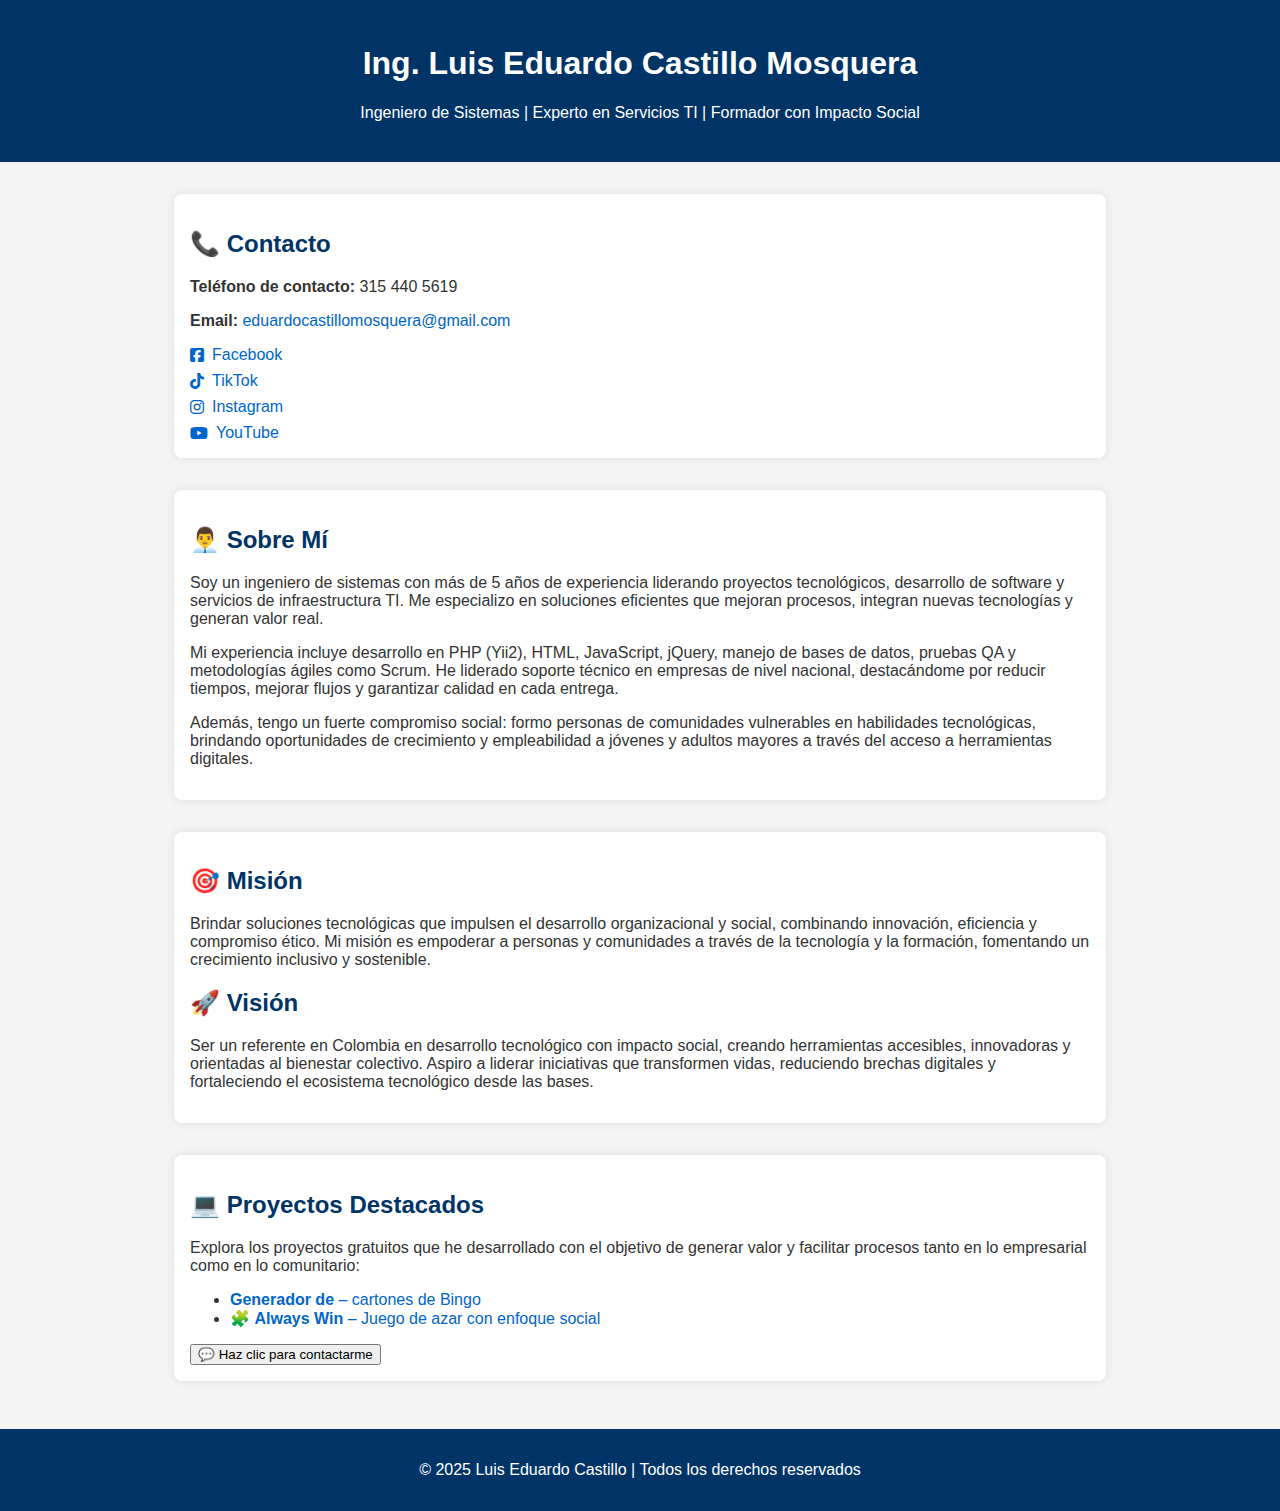
<file: index.html>
<!DOCTYPE html>
<html lang="es">
<head>
  <meta charset="UTF-8">
  <meta name="viewport" content="width=device-width, initial-scale=1.0">
  <title>Ing. Castillo | Portafolio Profesional</title>
  <link rel="stylesheet" href="css/style.css">

  <!-- Íconos FontAwesome -->
  <link rel="stylesheet" href="https://cdnjs.cloudflare.com/ajax/libs/font-awesome/6.5.0/css/all.min.css">
</head>
<body>

  <header>
    <h1>Ing. Luis Eduardo Castillo Mosquera</h1>
    <p>Ingeniero de Sistemas | Experto en Servicios TI | Formador con Impacto Social</p>
  </header>

  <section id="contacto">
    <h2>📞 Contacto</h2>
    <p><strong>Teléfono de contacto:</strong> 315 440 5619 </p>
    <p><strong>Email:</strong> <a href="mailto:eduardocastillomosquera@gmail.com">eduardocastillomosquera@gmail.com</a></p>

    <div class="redes-sociales">
      <a href="#" target="_blank"><i class="fab fa-facebook-square"></i> Facebook</a>
      <a href="#" target="_blank"><i class="fab fa-tiktok"></i> TikTok</a>
      <a href="#" target="_blank"><i class="fab fa-instagram"></i> Instagram</a>
      <a href="#" target="_blank"><i class="fab fa-youtube"></i> YouTube</a>
    </div>
  </section>

  <section id="sobremi">
    <h2>👨‍💼 Sobre Mí</h2>
    <p>Soy un ingeniero de sistemas con más de 5 años de experiencia liderando proyectos tecnológicos, desarrollo de software y servicios de infraestructura TI. Me especializo en soluciones eficientes que mejoran procesos, integran nuevas tecnologías y generan valor real.</p>
    <p>Mi experiencia incluye desarrollo en PHP (Yii2), HTML, JavaScript, jQuery, manejo de bases de datos, pruebas QA y metodologías ágiles como Scrum. He liderado soporte técnico en empresas de nivel nacional, destacándome por reducir tiempos, mejorar flujos y garantizar calidad en cada entrega.</p>
    <p>Además, tengo un fuerte compromiso social: formo personas de comunidades vulnerables en habilidades tecnológicas, brindando oportunidades de crecimiento y empleabilidad a jóvenes y adultos mayores a través del acceso a herramientas digitales.</p>
  </section>

  <section id="mision-vision">
    <h2>🎯 Misión</h2>
    <p>Brindar soluciones tecnológicas que impulsen el desarrollo organizacional y social, combinando innovación, eficiencia y compromiso ético. Mi misión es empoderar a personas y comunidades a través de la tecnología y la formación, fomentando un crecimiento inclusivo y sostenible.</p>

    <h2>🚀 Visión</h2>
    <p>Ser un referente en Colombia en desarrollo tecnológico con impacto social, creando herramientas accesibles, innovadoras y orientadas al bienestar colectivo. Aspiro a liderar iniciativas que transformen vidas, reduciendo brechas digitales y fortaleciendo el ecosistema tecnológico desde las bases.</p>
  </section>

  <section id="proyectos">
    <h2>💻 Proyectos Destacados</h2>
    <p>Explora los proyectos gratuitos que he desarrollado con el objetivo de generar valor y facilitar procesos tanto en lo empresarial como en lo comunitario:</p>
    <ul>
      <li>
        <a href="#" target="_blank">
           <strong>Generador de </strong> – cartones de Bingo
        </a>
      </li>
      <li>
        <a href="#" target="_blank">
          🧩 <strong>Always Win</strong> – Juego de azar con enfoque social
        </a>
      </li>
    </ul>
    <button onclick="mostrarSaludo()" > 💬 Haz clic para contactarme </button>
  </section>

  <footer>
    <p>© 2025 Luis Eduardo Castillo | Todos los derechos reservados</p>
  </footer>

  <!-- 📌 Esto le indica al navegador que debe cargar tu código JavaScript desde el archivo externo. -->
   <!-- Cargar JavaScript personalizado -->
  <script src="js/app.js"></script>

</body>
</html>
</file>
<file: css/style.css>
/* -----------------------------
   ESTILOS GENERALES DEL SITIO
----------------------------- */
body {
  font-family: Arial, sans-serif; /* Define el tipo de letra para todo el sitio */
  background-color: #f4f4f4;      /* Color de fondo del sitio (gris claro) */
  margin: 0;                      /* Elimina el margen exterior del navegador */
  padding: 0;                     /* Elimina el relleno interior por defecto */
  color: #333;                    /* Color del texto general (gris oscuro) */
}

/* -----------------------------
   ESTILO DEL ENCABEZADO <header>
----------------------------- */
header {
  background-color: #003366;     /* Fondo azul oscuro para el encabezado */
  color: white;                  /* Texto blanco sobre fondo azul */
  text-align: center;            /* Centra el contenido (nombre y subtítulo) */
  padding: 1.5rem;               /* Espaciado interno arriba y abajo */
}

/* -----------------------------
   SECCIONES GENERALES <section>
----------------------------- */
section {
  max-width: 900px;              /* Limita el ancho para que no se vea estirado en pantallas grandes */
  margin: 2rem auto;             /* Centra la sección en la página y agrega espacio vertical */
  padding: 1rem;                 /* Espaciado interno dentro de cada sección */
  background: white;             /* Fondo blanco para mayor contraste con el fondo gris del <body> */
  border-radius: 8px;            /* Bordes redondeados suaves */
  box-shadow: 0 0 10px rgba(0,0,0,0.1); /* Sombra sutil alrededor de la caja para destacar */
}

/* -----------------------------
   TÍTULOS DE SECCIONES <h2>
----------------------------- */
h2 {
  color: #003366;                /* Aplica el mismo azul del header a los subtítulos */
}

/* -----------------------------
   ENLACES (links) <a>
----------------------------- */
a {
  color: #0066cc;                /* Azul claro para enlaces */
  text-decoration: none;         /* Elimina el subrayado por defecto */
}

a:hover {
  text-decoration: underline;    /* Cuando pasas el mouse por encima, se subraya */
}

/* -----------------------------
   REDES SOCIALES (íconos + texto)
----------------------------- */
.redes-sociales {
  display: flex;                 /* Usa flexbox para organizar los ítems horizontal o verticalmente */
  flex-direction: column;        /* Los ítems se organizan en columna */
  gap: 0.5rem;                   /* Espacio entre ítems */
  margin-top: 1rem;
}

.redes-sociales a {
  display: inline-flex;          /* Permite que los íconos y el texto estén en línea */
  align-items: center;           /* Centra verticalmente el ícono y el texto */
  font-size: 1rem;
  gap: 0.5rem;                   /* Espacio entre ícono y texto */
}


/* -----------------------------
   PIE DE PÁGINA <footer>
----------------------------- */
footer {
  background-color: #003366;
  color: white;
  text-align: center;
  padding: 1rem;
  margin-top: 3rem;
}
</file>
